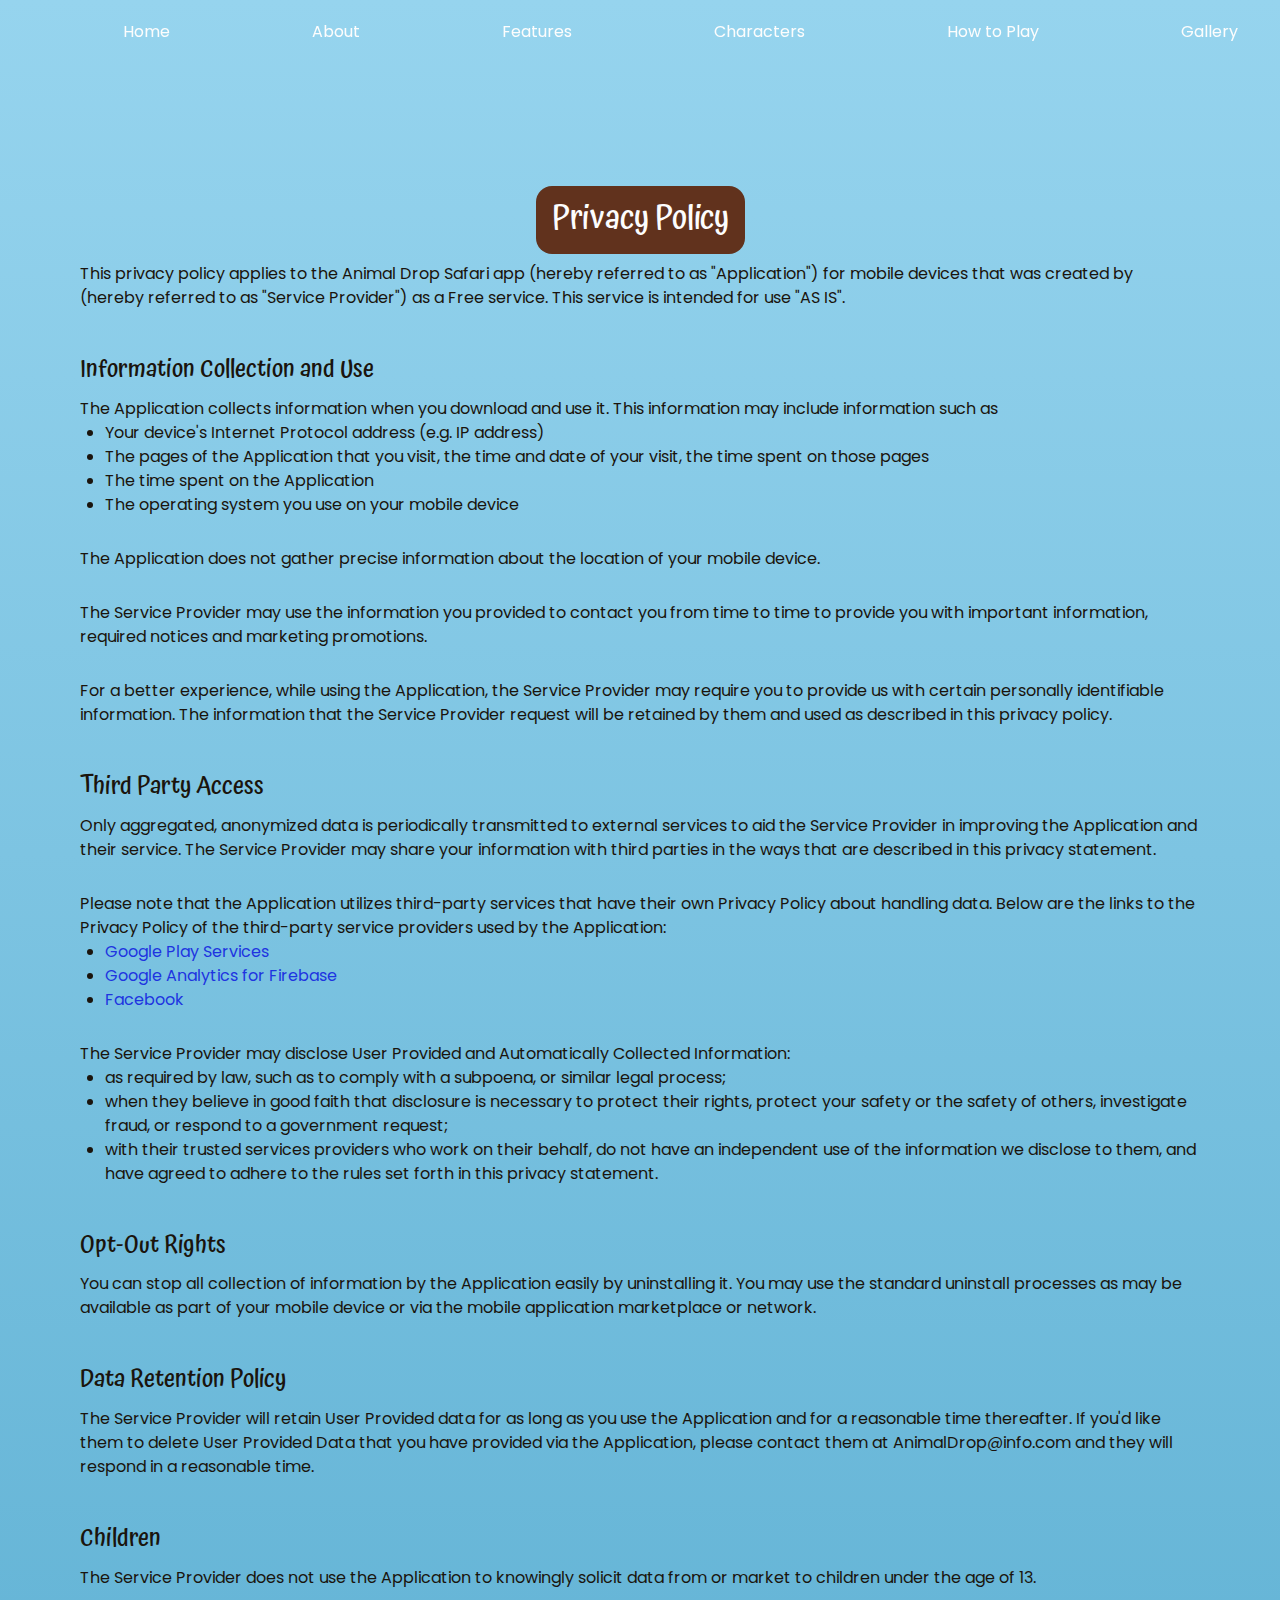
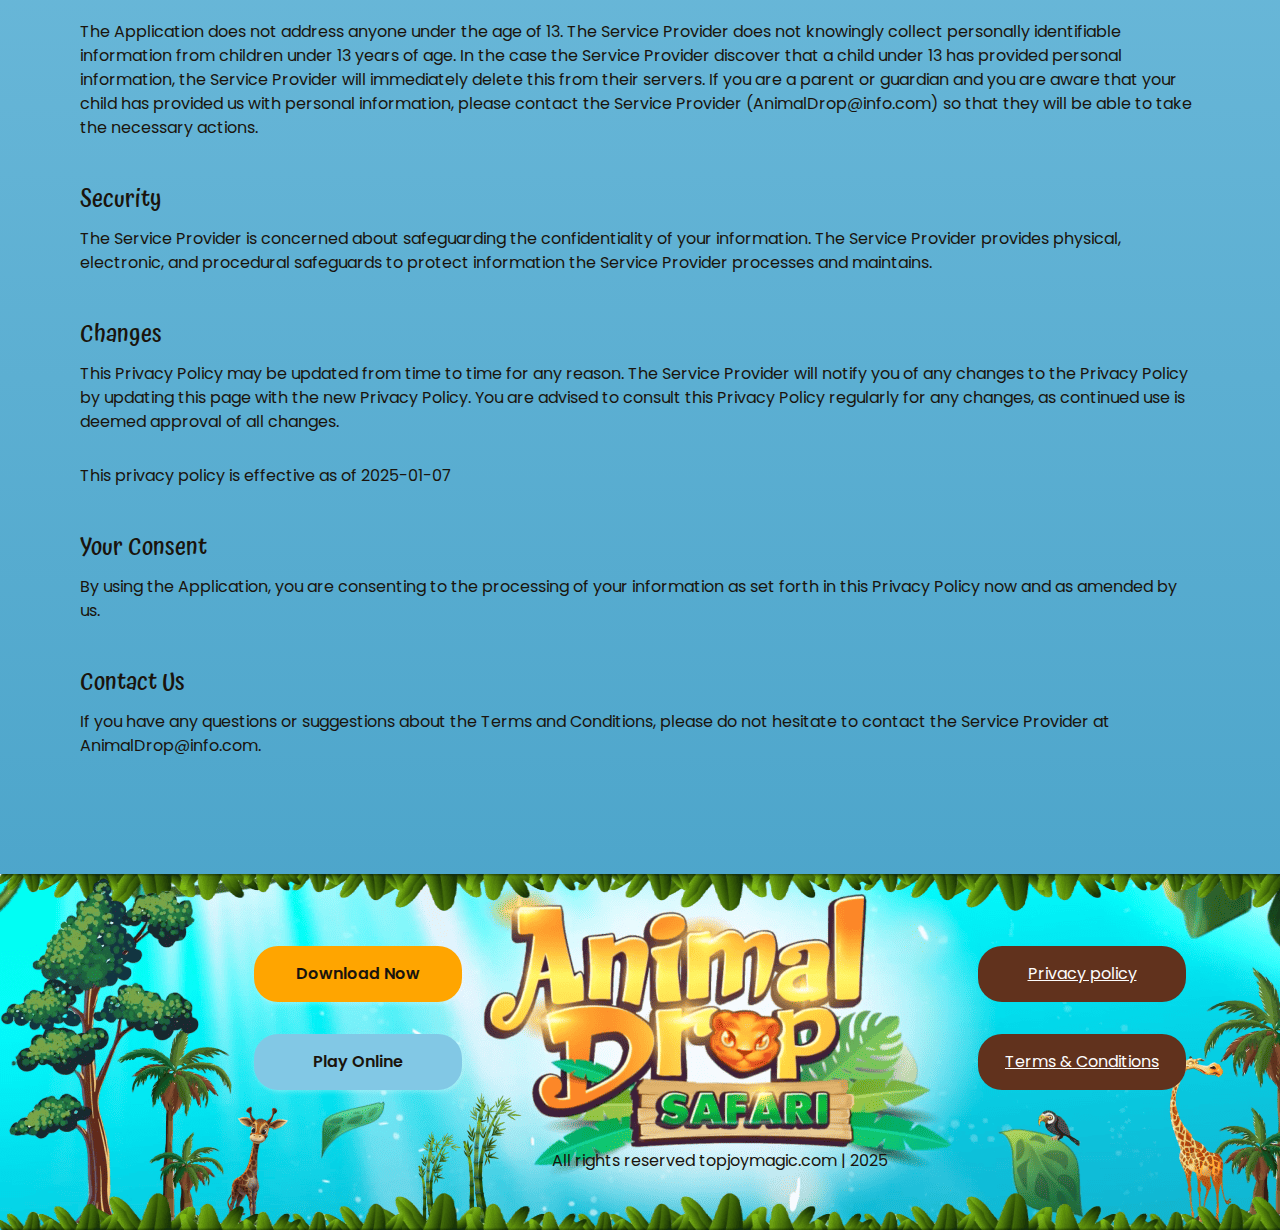
<file: policy.html>
<!DOCTYPE html>
<html lang="en">
  <head>
    <meta charset="UTF-8" />
    <meta name="viewport" content="width=device-width, initial-scale=1.0" />
    <title>Animal Drop Safari - Match 3</title>
    <link rel="icon" href="img/fav_500.png" />
    <link rel="stylesheet" type="text/css" href="slick/slick.css" />
    <link rel="stylesheet" href="css/main.css" />
    <link href="https://unpkg.com/aos@2.3.1/dist/aos.css" rel="stylesheet" />
  </head>

  <body class="back">
    <header class="header">
      <div class="header__background"></div>
      <nav class="navigation">
        <ul class="navigation__list">
          <li class="navigation__item">
            <a href="/" class=""
              ><img href="/" class="header-title navigation-img" alt=""
            /></a>
          </li>
          <li class="navigation__item">
            <a href="/" class="navigation__link">Home</a>
          </li>
          <li class="navigation__item">
            <a href="/#about" class="navigation__link">About</a>
          </li>
          <li class="navigation__item">
            <a href="/#features" class="navigation__link">Features</a>
          </li>
          <li class="navigation__item">
            <a href="/#reviews" class="navigation__link">Characters</a>
          </li>
          <li class="navigation__item">
            <a href="/#why" class="navigation__link">How to Play</a>
          </li>
          <li class="navigation__item">
            <a href="/#gallery" class="navigation__link">Gallery</a>
          </li>
          <li class="navigation__item policy-terms-header">
            <a href="policy.html" class="navigation__link">Privacy Policy</a>
          </li>
          <li class="navigation__item policy-terms-header">
            <a href="terms.html" class="navigation__link">Terms & Conditions</a>
          </li>
        </ul>

        <div class="header__button-wrapper policy-terms-header__button-wrapper">
          <a href="/" class="policy-terms-header__icon--menu"
            ><img href="/" class="header-title" alt=""
          /></a>

          <button type="button" class="header__icon-button" data-menu-button>
            <img
              class="header__icon header__icon--menu"
              src="img/header/burger.png"
              alt=""
            />

            <img
              class="header__icon header__icon--close close"
              src="img/header/close.png"
              alt=""
            />
          </button>
        </div>
      </nav>
    </header>

    <main class="policy">
      <section>
        <div class="policy-terms-container">
          <p class="policy-terms-title">Privacy Policy</p>

          <p class="policy-terms-texts">
            This privacy policy applies to the Animal Drop Safari app (hereby
            referred to as "Application") for mobile devices that was created by
            (hereby referred to as "Service Provider") as a Free service. This
            service is intended for use "AS IS".
          </p>
          <p class="policy-terms-text">Information Collection and Use</p>
          <p class="policy-terms-texts">
            The Application collects information when you download and use it.
            This information may include information such as
          </p>

          <ul class="terms-lists">
            <li>Your device's Internet Protocol address (e.g. IP address)</li>
            <li>
              The pages of the Application that you visit, the time and date of
              your visit, the time spent on those pages
            </li>
            <li>The time spent on the Application</li>
            <li>The operating system you use on your mobile device</li>
          </ul>
          <p class="policy-terms-text-one">
            The Application does not gather precise information about the
            location of your mobile device.
          </p>

          <p class="policy-terms-text-one">
            The Service Provider may use the information you provided to contact
            you from time to time to provide you with important information,
            required notices and marketing promotions.
          </p>
          <p class="policy-terms-text-one">
            For a better experience, while using the Application, the Service
            Provider may require you to provide us with certain personally
            identifiable information. The information that the Service Provider
            request will be retained by them and used as described in this
            privacy policy.
          </p>

          <p class="policy-terms-text">Third Party Access</p>

          <p class="policy-terms-texts">
            Only aggregated, anonymized data is periodically transmitted to
            external services to aid the Service Provider in improving the
            Application and their service. The Service Provider may share your
            information with third parties in the ways that are described in
            this privacy statement.
          </p>

          <p class="policy-terms-text-one">
            Please note that the Application utilizes third-party services that
            have their own Privacy Policy about handling data. Below are the
            links to the Privacy Policy of the third-party service providers
            used by the Application:
          </p>
          <ul class="terms-lists">
            <li>
              <a
                class="email-link-color"
                href="https://policies.google.com/privacy"
                target="_blank"
                rel=""
                >Google Play Services
              </a>
            </li>
            <li>
              <a
                class="email-link-color"
                href="https://firebase.google.com/support/privacy"
                target="_blank"
                rel=""
                >Google Analytics for Firebase
              </a>
            </li>
            <li>
              <a
                class="email-link-color"
                href="https://www.facebook.com/about/privacy/update/printable"
                target="_blank"
                rel=""
                >Facebook
              </a>
            </li>
          </ul>

          <p class="policy-terms-text-one">
            The Service Provider may disclose User Provided and Automatically
            Collected Information:
          </p>
          <ul class="terms-lists">
            <li>
              as required by law, such as to comply with a subpoena, or similar
              legal process;
            </li>
            <li>
              when they believe in good faith that disclosure is necessary to
              protect their rights, protect your safety or the safety of others,
              investigate fraud, or respond to a government request;
            </li>
            <li>
              with their trusted services providers who work on their behalf, do
              not have an independent use of the information we disclose to
              them, and have agreed to adhere to the rules set forth in this
              privacy statement.
            </li>
          </ul>

          <h2 class="policy-terms-text">Opt-Out Rights</h2>
          <p class="policy-terms-texts">
            You can stop all collection of information by the Application easily
            by uninstalling it. You may use the standard uninstall processes as
            may be available as part of your mobile device or via the mobile
            application marketplace or network.
          </p>

          <h2 class="policy-terms-text">Data Retention Policy</h2>
          <p class="policy-terms-texts">
            The Service Provider will retain User Provided data for as long as
            you use the Application and for a reasonable time thereafter. If
            you'd like them to delete User Provided Data that you have provided
            via the Application, please contact them at AnimalDrop@info.com and
            they will respond in a reasonable time.
          </p>
          <h2 class="policy-terms-text">Children</h2>
          <p class="policy-terms-texts">
            The Service Provider does not use the Application to knowingly
            solicit data from or market to children under the age of 13.
          </p>

          <p class="policy-terms-text-one">
            The Application does not address anyone under the age of 13. The
            Service Provider does not knowingly collect personally identifiable
            information from children under 13 years of age. In the case the
            Service Provider discover that a child under 13 has provided
            personal information, the Service Provider will immediately delete
            this from their servers. If you are a parent or guardian and you are
            aware that your child has provided us with personal information,
            please contact the Service Provider (AnimalDrop@info.com) so that
            they will be able to take the necessary actions.
          </p>
          <h2 class="policy-terms-text">Security</h2>
          <p class="policy-terms-texts">
            The Service Provider is concerned about safeguarding the
            confidentiality of your information. The Service Provider provides
            physical, electronic, and procedural safeguards to protect
            information the Service Provider processes and maintains.
          </p>
          <h2 class="policy-terms-text">Changes</h2>
          <p class="policy-terms-texts">
            This Privacy Policy may be updated from time to time for any reason.
            The Service Provider will notify you of any changes to the Privacy
            Policy by updating this page with the new Privacy Policy. You are
            advised to consult this Privacy Policy regularly for any changes, as
            continued use is deemed approval of all changes.
          </p>

          <p class="policy-terms-text-one">
            This privacy policy is effective as of 2025-01-07 
          </p>
          <h2 class="policy-terms-text">Your Consent</h2>
          <p class="policy-terms-texts">
            By using the Application, you are consenting to the processing of
            your information as set forth in this Privacy Policy now and as
            amended by us.
          </p>
          <h2 class="policy-terms-text">Contact Us</h2>
          <p class="policy-terms-texts">
            If you have any questions or suggestions about the Terms and
            Conditions, please do not hesitate to contact the Service Provider
            at
            <a class="email-link" href="mailto:AnimalDrop@info.com"
              >AnimalDrop@info.com</a
            >.
          </p>
        </div>
      </section>
    </main>

    <footer class="footer">
      <div class="footer-container">
        <div class="footer-container-two">
          <div class="footer-wrapper footer-wrapper-two">
            <a
              target="_blank"
              class="footer-text-two"
              href="https://play.google.com/store/apps/details?id=com.anawiki.animaldrop"
              >Download Now</a
            >
            <a
              target="_blank"
              class="footer-text-two footer-text-three"
              href="https://play.google.com/store/apps/details?id=com.anawiki.animaldrop"
              >Play Online</a
            >
          </div>

          <div class="footer-wrapper">
            <a class="footer-text" href="policy.html">Privacy policy</a>
            <a class="footer-text" href="terms.html">Terms & Conditions</a>
          </div>
        </div>
        <p class="footer-copyright">
          All rights reserved topjoymagic.com | 2025
        </p>
      </div>
    </footer>
    <script src="js/mobile-menu.js"></script>
  </body>
</html>
</file>
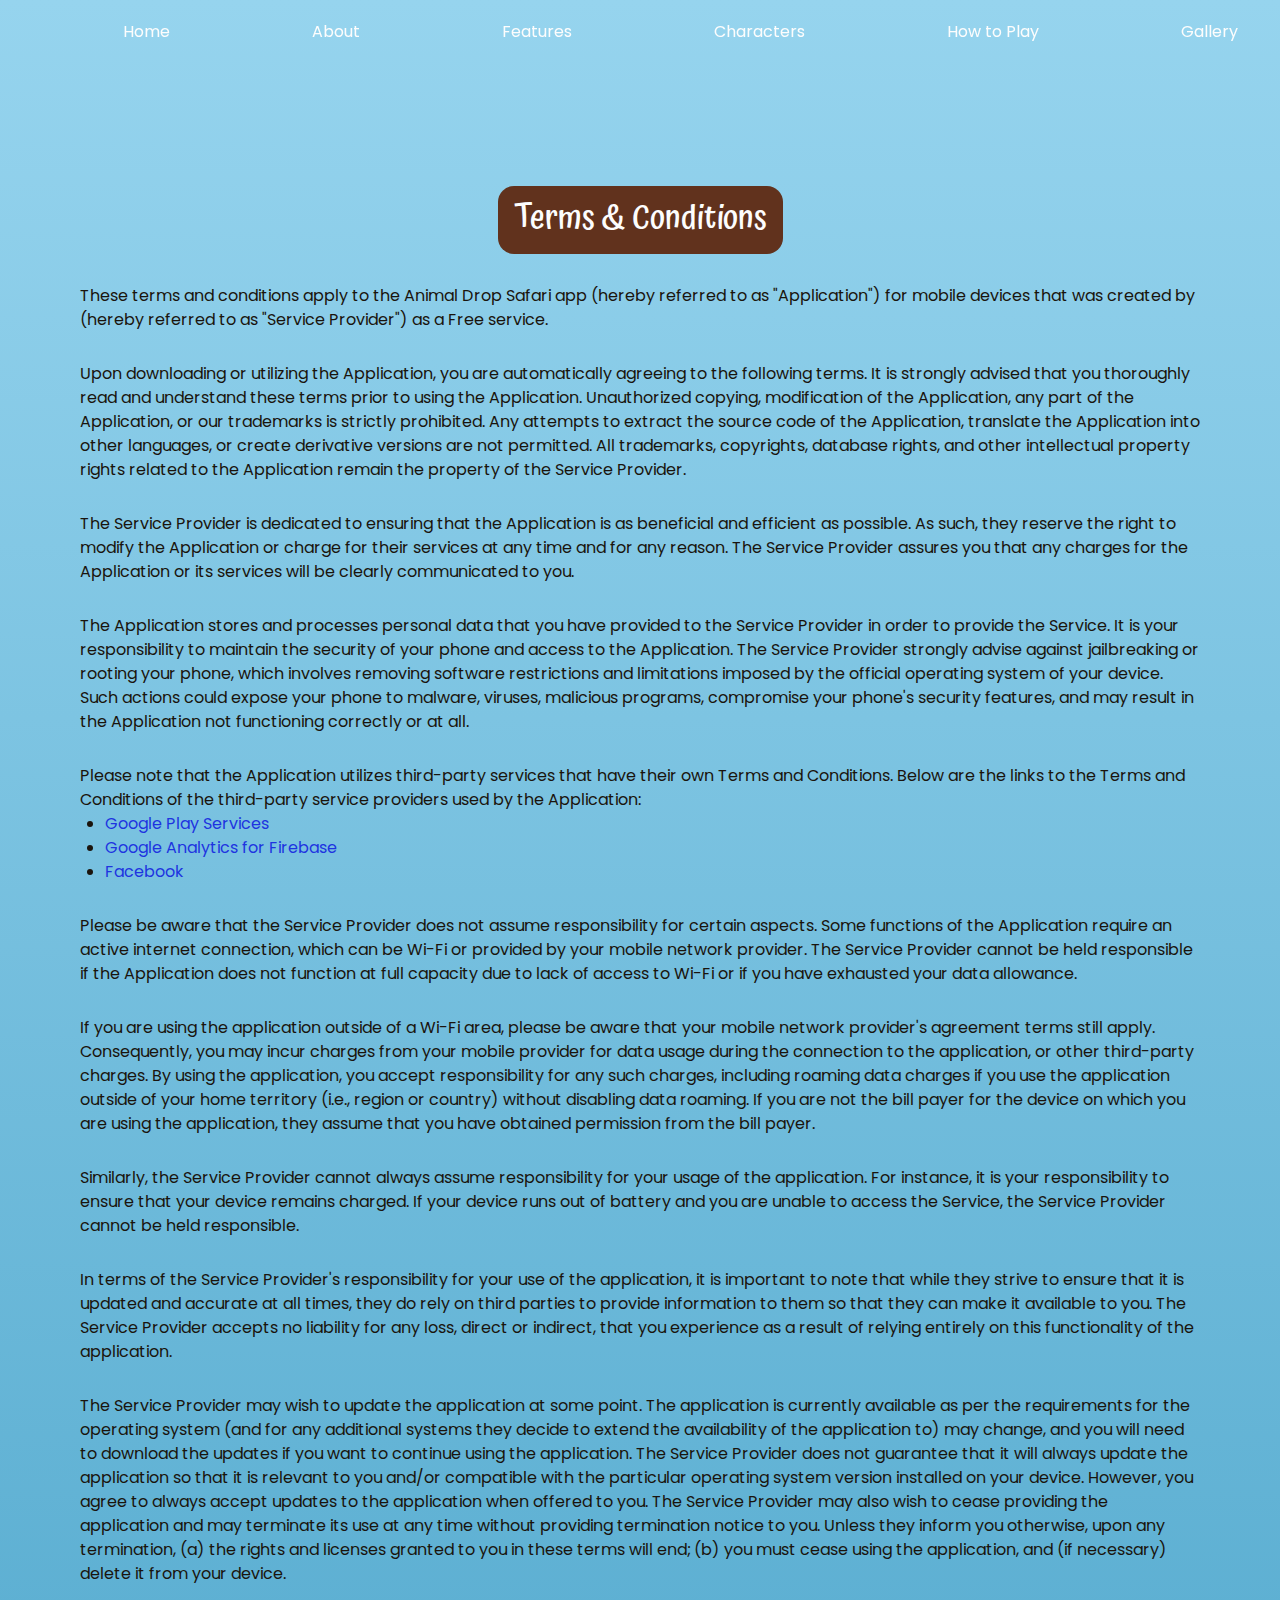
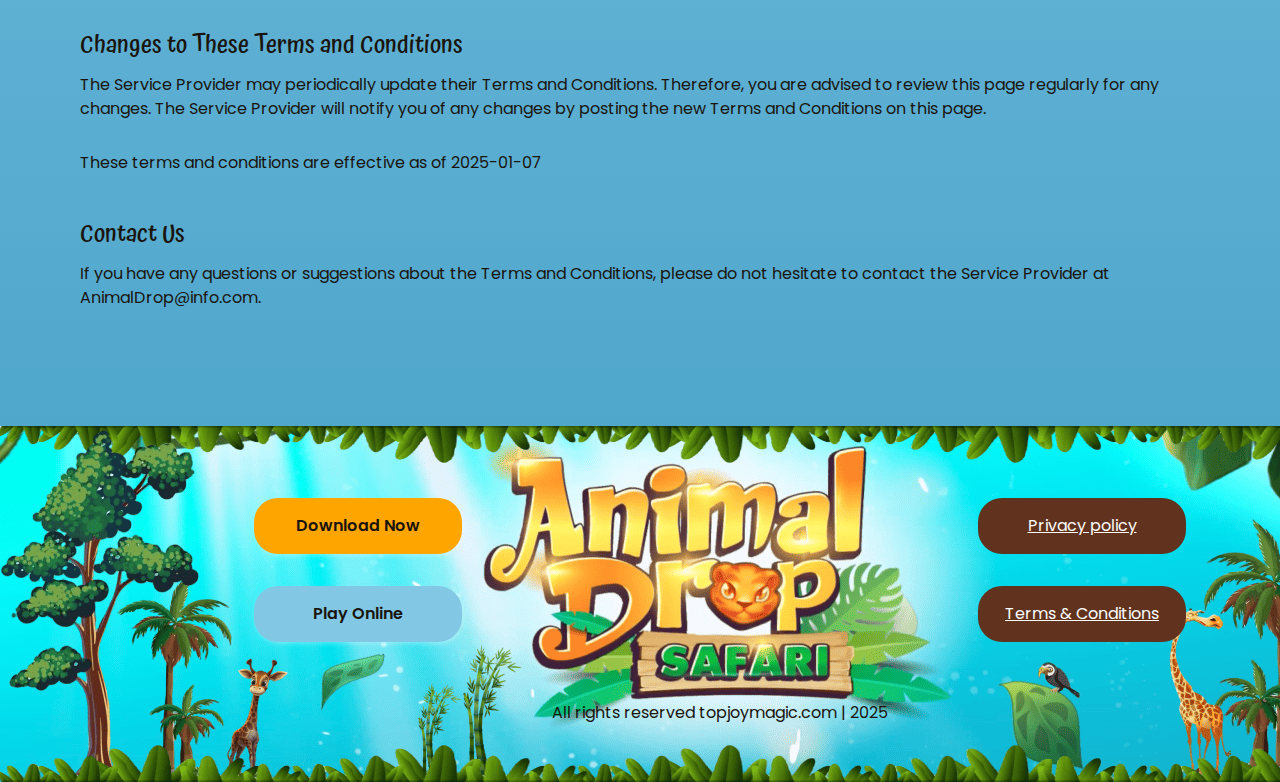
<file: terms.html>
<!DOCTYPE html>
<html lang="en">
  <head>
    <meta charset="UTF-8" />
    <meta name="viewport" content="width=device-width, initial-scale=1.0" />
    <title>Animal Drop Safari - Match 3</title>
    <link rel="icon" href="img/fav_500.png" />
    <link rel="stylesheet" type="text/css" href="slick/slick.css" />
    <link rel="stylesheet" href="css/main.css" />
    <link href="https://unpkg.com/aos@2.3.1/dist/aos.css" rel="stylesheet" />
  </head>

  <body class="back">
    <header class="header">
      <div class="header__background"></div>
      <nav class="navigation">
        <ul class="navigation__list">
          <li class="navigation__item">
            <a href="/" class=""
              ><img href="/" class="header-title navigation-img" alt=""
            /></a>
          </li>
          <li class="navigation__item">
            <a href="/" class="navigation__link">Home</a>
          </li>
          <li class="navigation__item">
            <a href="/#about" class="navigation__link">About</a>
          </li>
          <li class="navigation__item">
            <a href="/#features" class="navigation__link">Features</a>
          </li>
          <li class="navigation__item">
            <a href="/#reviews" class="navigation__link">Characters</a>
          </li>
          <li class="navigation__item">
            <a href="/#why" class="navigation__link">How to Play</a>
          </li>
          <li class="navigation__item">
            <a href="/#gallery" class="navigation__link">Gallery</a>
          </li>
          <li class="navigation__item policy-terms-header">
            <a href="policy.html" class="navigation__link">Privacy Policy</a>
          </li>
          <li class="navigation__item policy-terms-header">
            <a href="terms.html" class="navigation__link">Terms & Conditions</a>
          </li>
        </ul>

        <div class="header__button-wrapper policy-terms-header__button-wrapper">
          <a href="/" class="policy-terms-header__icon--menu"
            ><img href="/" class="header-title" alt=""
          /></a>

          <button type="button" class="header__icon-button" data-menu-button>
            <img
              class="header__icon header__icon--menu"
              src="img/header/burger.png"
              alt=""
            />

            <img
              class="header__icon header__icon--close close"
              src="img/header/close.png"
              alt=""
            />
          </button>
        </div>
      </nav>
    </header>

    <main class="policy">
      <section>
        <div class="policy-terms-container">
          <h2 class="policy-terms-title">Terms & Conditions</h2>

          <p class="policy-terms-text-one">
            These terms and conditions apply to the Animal Drop Safari app
            (hereby referred to as "Application") for mobile devices that was
            created by (hereby referred to as "Service Provider") as a Free
            service.
          </p>

          <p class="policy-terms-text-one">
            Upon downloading or utilizing the Application, you are automatically
            agreeing to the following terms. It is strongly advised that you
            thoroughly read and understand these terms prior to using the
            Application. Unauthorized copying, modification of the Application,
            any part of the Application, or our trademarks is strictly
            prohibited. Any attempts to extract the source code of the
            Application, translate the Application into other languages, or
            create derivative versions are not permitted. All trademarks,
            copyrights, database rights, and other intellectual property rights
            related to the Application remain the property of the Service
            Provider.
          </p>

          <p class="policy-terms-text-one">
            The Service Provider is dedicated to ensuring that the Application
            is as beneficial and efficient as possible. As such, they reserve
            the right to modify the Application or charge for their services at
            any time and for any reason. The Service Provider assures you that
            any charges for the Application or its services will be clearly
            communicated to you.
          </p>
          <p class="policy-terms-text-one">
            The Application stores and processes personal data that you have
            provided to the Service Provider in order to provide the Service. It
            is your responsibility to maintain the security of your phone and
            access to the Application. The Service Provider strongly advise
            against jailbreaking or rooting your phone, which involves removing
            software restrictions and limitations imposed by the official
            operating system of your device. Such actions could expose your
            phone to malware, viruses, malicious programs, compromise your
            phone's security features, and may result in the Application not
            functioning correctly or at all.
          </p>
          <p class="policy-terms-text-one">
            Please note that the Application utilizes third-party services that
            have their own Terms and Conditions. Below are the links to the
            Terms and Conditions of the third-party service providers used by
            the Application:
          </p>
          <ul class="terms-lists">
            <li>
              <a
                class="email-link-color"
                href="https://policies.google.com/privacy"
                target="_blank"
                rel=""
                >Google Play Services
              </a>
            </li>
            <li>
              <a
                class="email-link-color"
                href="https://firebase.google.com/support/privacy"
                target="_blank"
                rel=""
                >Google Analytics for Firebase
              </a>
            </li>
            <li>
              <a
                class="email-link-color"
                href="https://www.facebook.com/about/privacy/update/printable"
                target="_blank"
                rel=""
                >Facebook
              </a>
            </li>
          </ul>

          <p class="policy-terms-text-one">
            Please be aware that the Service Provider does not assume
            responsibility for certain aspects. Some functions of the
            Application require an active internet connection, which can be
            Wi-Fi or provided by your mobile network provider. The Service
            Provider cannot be held responsible if the Application does not
            function at full capacity due to lack of access to Wi-Fi or if you
            have exhausted your data allowance.
          </p>

          <p class="policy-terms-text-one">
            If you are using the application outside of a Wi-Fi area, please be
            aware that your mobile network provider's agreement terms still
            apply. Consequently, you may incur charges from your mobile provider
            for data usage during the connection to the application, or other
            third-party charges. By using the application, you accept
            responsibility for any such charges, including roaming data charges
            if you use the application outside of your home territory (i.e.,
            region or country) without disabling data roaming. If you are not
            the bill payer for the device on which you are using the
            application, they assume that you have obtained permission from the
            bill payer.
          </p>

          <p class="policy-terms-text-one">
            Similarly, the Service Provider cannot always assume responsibility
            for your usage of the application. For instance, it is your
            responsibility to ensure that your device remains charged. If your
            device runs out of battery and you are unable to access the Service,
            the Service Provider cannot be held responsible.
          </p>

          <p class="policy-terms-text-one">
            In terms of the Service Provider's responsibility for your use of
            the application, it is important to note that while they strive to
            ensure that it is updated and accurate at all times, they do rely on
            third parties to provide information to them so that they can make
            it available to you. The Service Provider accepts no liability for
            any loss, direct or indirect, that you experience as a result of
            relying entirely on this functionality of the application.
          </p>

          <p class="policy-terms-text-one">
            The Service Provider may wish to update the application at some
            point. The application is currently available as per the
            requirements for the operating system (and for any additional
            systems they decide to extend the availability of the application
            to) may change, and you will need to download the updates if you
            want to continue using the application. The Service Provider does
            not guarantee that it will always update the application so that it
            is relevant to you and/or compatible with the particular operating
            system version installed on your device. However, you agree to
            always accept updates to the application when offered to you. The
            Service Provider may also wish to cease providing the application
            and may terminate its use at any time without providing termination
            notice to you. Unless they inform you otherwise, upon any
            termination, (a) the rights and licenses granted to you in these
            terms will end; (b) you must cease using the application, and (if
            necessary) delete it from your device.
          </p>
          <h2 class="policy-terms-text">
            Changes to These Terms and Conditions
          </h2>
          <p class="policy-terms-texts">
            The Service Provider may periodically update their Terms and
            Conditions. Therefore, you are advised to review this page regularly
            for any changes. The Service Provider will notify you of any changes
            by posting the new Terms and Conditions on this page.
          </p>

          <p class="policy-terms-text-one">
            These terms and conditions are effective as of 2025-01-07
          </p>
          <h2 class="policy-terms-text">Contact Us</h2>
          <p class="policy-terms-texts">
            If you have any questions or suggestions about the Terms and
            Conditions, please do not hesitate to contact the Service Provider
            at
            <a class="email-link" href="mailto:AnimalDrop@info.com"
              >AnimalDrop@info.com</a
            >.
          </p>
        </div>
      </section>
    </main>

    <footer class="footer">
      <div class="footer-container">
        <div class="footer-container-two">
          <div class="footer-wrapper footer-wrapper-two">
            <a
              target="_blank"
              class="footer-text-two"
              href="https://play.google.com/store/apps/details?id=com.anawiki.animaldrop"
              >Download Now</a
            >
            <a
              target="_blank"
              class="footer-text-two footer-text-three"
              href="https://play.google.com/store/apps/details?id=com.anawiki.animaldrop"
              >Play Online</a
            >
          </div>

          <div class="footer-wrapper">
            <a class="footer-text" href="policy.html">Privacy policy</a>
            <a class="footer-text" href="terms.html">Terms & Conditions</a>
          </div>
        </div>
        <p class="footer-copyright">
          All rights reserved topjoymagic.com | 2025
        </p>
      </div>
    </footer>
    <script src="js/mobile-menu.js"></script>
  </body>
</html>
</file>
<file: css/main.css>
@import url("https://fonts.googleapis.com/css2?family=Atma:wght@300;400;500;600;700&family=Poppins:ital,wght@0,100;0,200;0,300;0,400;0,500;0,600;0,700;0,800;0,900;1,100;1,200;1,300;1,400;1,500;1,600;1,700;1,800;1,900&display=swap");

:root {
}

* {
  -webkit-box-sizing: border-box;
  box-sizing: border-box;
}

html {
  scroll-behavior: smooth;
  background: linear-gradient(180deg, #96d4ee 0%, #439fc6 100%);

  color: #1a140d;
}

body {
  margin: 0;
}

h1,
h2,
h3,
h4,
h5,
h6,
p {
  margin: 0;
}

ul,
ol {
  margin: 0;
  padding: 0;
  list-style: none;
}

img {
  display: block;
  height: auto;
}

.list {
  list-style: none;
}

button,
a {
  cursor: pointer;
}

.visually-hidden {
  position: absolute;
  width: 1px;
  height: 1px;
  margin: -1px;
  border: 0;
  padding: 0;

  white-space: nowrap;
  clip-path: inset(100%);
  clip: rect(0 0 0 0);
  overflow: hidden;
}

.button:hover {
  scale: 120%;
}

.header {
  position: fixed;
  width: 100%;
  z-index: 5;
  -webkit-transition: background-color 0.3s ease;
  transition: background-color 0.3s ease;
}

.header.is-open .header__background {
  left: 0;
}
.header__button-wrapper {
  margin-left: auto;
}
.header__icon {
  display: none;
}

.header__icon-button {
  display: -webkit-box;
  display: -ms-flexbox;
  display: flex;
  background-color: transparent;
  border: none;
  border-radius: 50%;
}

.header__icon--menu {
  display: block;
}

.header__icon-button.is-open .header__icon--menu {
  display: none;
}

.header__icon-button.is-open .header__icon--close {
  display: block;
}

.header {
  position: fixed;
  width: 100%;
  z-index: 5;
  background: transparent;
  display: flex;
  height: 56px;
}
.header__background {
  position: absolute;
  top: 0;
  right: 0;
  bottom: 0;
  left: 100%;

  z-index: -1;
  -webkit-transition: left 0.3s ease;
  transition: left 0.3s ease;
  background: #1e392e;
}
.header.is-open .header__background {
  left: 0;
}
.header__button-wrapper {
  margin-right: auto;
  display: flex;
  align-items: center;
  justify-content: end;
}
.policy-terms-header__button-wrapper {
  margin-right: auto;
  display: flex;
  align-items: center;
  justify-content: space-between;
}
.header__icon {
  display: none;
}
.header__icon-button {
  display: flex;
  background-color: transparent;
  border: none;
  border-radius: 50%;
}

.header__icon--menu {
  display: block;
}

.header__icon-button.is-open .header__icon--menu {
  display: none;
}

.header__icon-button.is-open .header__icon--close {
  display: block;
}

.navigation {
  display: -ms-flexbox;
  -webkit-box-orient: vertical;
  -webkit-box-direction: normal;
  -ms-flex-direction: column;
  flex-direction: column;
  -webkit-box-align: center;
  -ms-flex-align: center;
  align-items: center;
  -webkit-box-flex: 1;
  -ms-flex: 1;
  flex: 1;
  padding: 16px;
  position: relative;
}

.navigation__list {
  display: flex;
  flex-direction: column;

  align-items: center;

  top: 130px;
  position: absolute;
  top: 100%;
  right: -100%;
  width: 100%;
  height: 557px;
  -webkit-transition: 0.3s;
  transition: 0.3s;
  z-index: 999;

  padding: 0px 32px;

  border-radius: 0px 0px 0px 80px;
  gap: 34px;
  border-bottom: 1px solid #ffa500;
  background: #1e392e;
}
.navigation__list.is-open {
  right: 0;
}
.navigation__link {
  font-family: Poppins;
  font-size: 18px;
  font-weight: 500;
  line-height: 27px;
  text-align: left;
  text-underline-position: from-font;
  text-decoration-skip-ink: none;

  text-decoration: none;
  color: #fdfdfd;
}
.navigation__link:hover,
.navigation__link:focus {
  padding: 12px 24px 12px 24px;
  border: 2px solid #ffa500;
  border-radius: 80px;
  color: #ffa500;
}
.header.is-open {
  background-color: transparent;
}
.navigation-img {
  display: none;
}

@media screen and (min-width: 1200px) {
  .navigation-img {
    display: flex;
  }
  .policy-terms-header {
    display: none;
  }

  .header {
    width: 100%;

    height: 64px;
    padding: 10px 20px 10px 0;
    display: flex;
    align-items: center;
    justify-content: center;

    z-index: 1000;
  }
  .header__background {
  }

  .header__icon-button {
    display: none;
  }

  .navigation {
    display: flex;

    flex-direction: row;

    flex: 1;
    padding: 0;

    width: 1440px;
    margin: auto;
  }
  .navigation__list {
    background-color: transparent;
    flex-direction: row;
    display: flex;
    position: static;
    width: 1440px;
    margin: auto;

    padding-block: 0;
    flex: 1;
    gap: 100px;
    height: 0px;
    display: flex;
    justify-content: center;
    align-items: center;
    justify-content: center;
    border: none;
  }
  .navigation__link {
    font-family: Poppins;
    font-size: 16px;
    font-weight: 400;
    line-height: 24px;
    text-align: left;
    text-underline-position: from-font;
    text-decoration-skip-ink: none;

    padding: 12px 21px;
    text-decoration: none;
  }

  .header__icon-home-img {
    display: none;
  }
  .navigation__item-desk {
    display: none;
  }
}

.home {
  width: 375px;
  height: 812px;

  padding: 0px 16px 0px;
  background-repeat: no-repeat;
  background-size: cover;
  background-position: center;

  margin: auto;
  background: #1e392e url("/img/home/Frame%2029.png");
}

.home__container-top {
  display: flex;
  flex-direction: column;
  align-items: center;
}

.home-text {
  font-family: Atma;
  font-size: 20px;
  font-weight: 500;
  line-height: 32.38px;
  text-align: center;
  text-underline-position: from-font;
  text-decoration-skip-ink: none;
  color: #fdfdfd;

  padding: 551px 0 24px;
}
.home-button-container {
  display: flex;
  gap: 24px;
  flex-direction: column;
  margin: auto;
}
.home-button {
  display: flex;
  align-items: center;
  justify-content: center;
  width: 272px;
  height: 56px;
  border-radius: 24px;
  background: #ffa500;

  box-shadow: 1px 2px 4px 0px #fdfdfd4d;

  font-family: Poppins;
  font-size: 16px;
  font-weight: 600;
  line-height: 24px;
  text-align: left;
  text-underline-position: from-font;
  text-decoration-skip-ink: none;

  color: #1a140d;
  text-decoration: none;
}
.home-button-two {
  background: #82c8e5;

  backdrop-filter: blur(24px);
}
@media screen and (min-width: 1200px) {
  .home {
    width: 1440px;
    height: 900px;
    padding: 229px 0px 0 0;
    background-image: url("/img/home/1_Home.png");
  }
  .home__container-top {
    display: flex;
    flex-direction: column-reverse;
    align-items: stretch;
    justify-content: space-between;
  }

  .home-text {
    font-family: Atma;
    font-size: 32px;
    font-weight: 500;
    line-height: 51.81px;
    text-align: right;
    text-underline-position: from-font;
    text-decoration-skip-ink: none;
    color: #fdfdfd;
    padding: 24px 80px 24px;
    width: 661px;
    height: 152px;
    margin-top: 55px;
    border-radius: 0px 100px 100px 0;
    background: #1e392e;
  }
  .home-button-container {
    display: flex;
    gap: 32px;
    justify-content: end;
    align-items: end;
    flex-direction: column;
    margin: 0;
  }
  .home-button-container-two {
    width: 359px;
    height: 144px;
    padding: 44px 48px;
    border-radius: 100px 0px 0px 100px;

    background: #1e392e;
  }
  .home-button {
    display: flex;
    align-items: center;
    justify-content: center;
    width: 208px;
    height: 56px;
    border-radius: 24px;
  }
}
.why {
  width: 375px;
  height: 1270px;
  background-repeat: no-repeat;
  background-size: cover;
  background-position: center;
  background-image: url("/img/why/howToPlay_mob.png");
  margin: auto;
  padding: 40px 0px;
}

.why-list {
  padding-top: 22px;
  margin: auto;
  display: flex;
  flex-direction: column;
  gap: 20px;
}
.why-item {
  width: 312px;
  margin: auto;
  display: flex;
  flex-direction: column;
  align-items: center;
  justify-content: center;
}

.why-text-bold {
  font-family: Atma;
  font-size: 20px;
  font-weight: 500;
  line-height: 32.38px;
  text-align: center;
  text-underline-position: from-font;
  text-decoration-skip-ink: none;
  height: 48px;
  padding: 8px 12px;
  border-radius: 16px;
  background: #ffa500;
  display: inline-flex;

  margin: auto;
  margin-bottom: -16px;
  text-underline-position: from-font;
  text-decoration-skip-ink: none;
  position: relative;
  z-index: 10;
}
.why-text {
  font-family: Poppins;
  font-size: 16px;
  font-weight: 400;
  line-height: 24px;
  text-align: center;
  text-underline-position: from-font;
  text-decoration-skip-ink: none;
  color: #fdfdfd;
  background: #61321d;
  width: 220px;
  height: 104px;
  padding: 16px;
  border-radius: 24px;
  margin-bottom: -16px;
  text-underline-position: from-font;
  text-decoration-skip-ink: none;
  position: relative;
  z-index: 9;
}
.why-img {
  margin: auto;
  width: 312px;
}
@media screen and (min-width: 1200px) {
  .why {
    width: 1440px;
    height: 710px;
    background-repeat: no-repeat;
    background-size: cover;
    background-position: center;
    background-image: url("/img/why/5_HowToPlay.png");
    margin: auto;
    padding: 64px 0px 0;
  }

  .why-list {
    padding-top: 32px;
    margin: auto;
    display: flex;
    flex-direction: row;
    gap: 40px;
    justify-content: center;
  }
  .why-item {
    width: 360px;
    margin: 0;
    display: flex;
    flex-direction: column;
    align-items: center;
    justify-content: center;
  }

  .why-text-bold {
    font-family: Atma;
    font-size: 24px;
    font-weight: 500;
    line-height: 38.86px;
    text-align: left;
    text-underline-position: from-font;
    text-decoration-skip-ink: none;

    height: 59px;
    padding: 10px 16px;
    border-radius: 16px;
    background: #ffa500;
    display: inline-flex;

    margin: auto;
    margin-bottom: -16px;
    text-underline-position: from-font;
    text-decoration-skip-ink: none;
    position: relative;
    z-index: 10;
  }
  .why-text {
    font-family: Poppins;
    font-size: 16px;
    font-weight: 400;
    line-height: 24px;
    text-align: center;
    text-underline-position: from-font;
    text-decoration-skip-ink: none;

    color: #fdfdfd;
    background: #61321d;
    width: 286px;
    height: 96px;
    padding: 24px;
    border-radius: 24px;
    margin-bottom: -16px;
    text-underline-position: from-font;
    text-decoration-skip-ink: none;
    position: relative;
    z-index: 9;
  }
  .why-img {
    margin: auto;
    width: 360px;
  }
}

.about {
  padding: 40px 0 0;
  margin: auto;
  width: 375px;
  height: 1075px;
  background-image: url("/img/about/Frame\ 30\ \(1\).png");
  background-size: cover;
  background-repeat: no-repeat;
  background-position: center;
}
.about-container {
}
.about-title {
  font-family: Atma;
  font-size: 24px;
  font-weight: 500;
  line-height: 38.86px;
  text-align: right;
  text-underline-position: from-font;
  text-decoration-skip-ink: none;

  color: #ffffff;
  display: inline-flex;
  padding: 21px 24px;
  background: #1e392e;
  border-radius: 0px 100px 100px 0px;
}

.about-text {
  font-family: Poppins;
  font-size: 18px;
  font-weight: 500;
  line-height: 27px;
  text-align: center;
  text-underline-position: from-font;
  text-decoration-skip-ink: none;
  width: 314px;
  margin: auto;
  padding: 24px 0px 16px;
}
.about-text-two {
  font-family: Poppins;
  font-size: 16px;
  font-weight: 400;
  line-height: 24px;
  text-align: center;
  text-underline-position: from-font;
  text-decoration-skip-ink: none;
  width: 233px;
  margin: auto;
  color: #000;
}
.about-text-three {
  color: #fdfdfd;
  font-family: Atma;
  font-size: 20px;
  font-weight: 500;
  line-height: 32.38px;
  text-align: center;
  text-underline-position: from-font;
  text-decoration-skip-ink: none;
  background: #1e392e;
  width: 193px;
  height: 48px;
  padding: 8px 32px 8px 32px;
  border-radius: 16px;
  margin: 34px auto;
}
.about-list {
  display: flex;
  align-items: center;
  justify-content: center;
  flex-direction: column;
  gap: 8px;
}
.about-item {
  width: 270px;
  height: 200px;
  padding: 44.5px 34.5px 44.5px 42.5px;

  background-repeat: no-repeat;
  background-size: cover;
  background-position: center;
  background-image: url("/img/about/highl_1\ \(1\).png");
}
.about-item-text-bold {
  font-family: Poppins;
  font-size: 18px;
  font-weight: 500;
  line-height: 27px;
  text-align: center;
  text-underline-position: from-font;
  text-decoration-skip-ink: none;
  color: #fdfdfd;
  border-bottom: 1px solid #ffa500;
}
.about-item-text {
  padding-top: 12px;
  color: #fdfdfd;
  font-family: Poppins;
  font-size: 16px;
  font-weight: 400;
  line-height: 24px;
  text-align: center;
  text-underline-position: from-font;
  text-decoration-skip-ink: none;
}
@media screen and (min-width: 1200px) {
  .about {
    padding: 64px 0 0;
    margin: auto;
    width: 1440px;
    height: 899px;
    background-image: url("/img/about/Frame\ 30\ \(2\).png");
    background-size: cover;
    background-repeat: no-repeat;
    background-position: center;
  }
  .about-container {
    display: flex;
    gap: 175px;
  }
  .about-title {
    font-family: Atma;
    font-size: 32px;
    font-weight: 500;
    line-height: 51.81px;
    text-align: left;
    text-underline-position: from-font;
    text-decoration-skip-ink: none;

    height: 144px;

    color: #ffffff;
    display: inline-flex;
    padding: 46px 80px;
    background: #1e392e;
    border-radius: 0px 100px 100px 0px;
  }

  .about-text {
    font-family: Poppins;
    font-size: 20px;
    font-weight: 500;
    line-height: 30px;
    text-align: center;
    text-underline-position: from-font;
    text-decoration-skip-ink: none;

    width: 358px;
    margin: auto;
    padding: 36px 0px 24px;
  }
  .about-text-two {
    font-family: Poppins;
    font-size: 16px;
    font-weight: 400;
    line-height: 24px;
    text-align: center;
    text-underline-position: from-font;
    text-decoration-skip-ink: none;

    width: 233px;
    margin: auto;
    color: #000;
  }
  .about-text-three {
    color: #fdfdfd;

    font-family: Atma;
    font-size: 24px;
    font-weight: 500;
    line-height: 38.86px;
    text-align: left;
    text-underline-position: from-font;
    text-decoration-skip-ink: none;

    background: #1e392e;
    width: 219px;
    height: 55px;
    padding: 8px 32px 8px 32px;
    border-radius: 16px;
    margin: 31px auto;
  }
  .about-list {
    display: flex;
    align-items: center;
    justify-content: center;
    flex-direction: row;
    flex-wrap: wrap;
    gap: 16px;
    width: 594px;
    margin: auto;
  }
  .about-item {
    width: 289px;
    height: 216px;

    padding: 51.5px 50.5px 50.5px 45.5px;

    background-repeat: no-repeat;
    background-size: cover;
    background-position: center;
    background-image: url("/img/about/highl_1\ \(1\).png");
  }
  .about-item-text-bold {
    font-family: Poppins;
    font-size: 20px;
    font-weight: 500;
    line-height: 30px;
    text-align: center;
    text-underline-position: from-font;
    text-decoration-skip-ink: none;

    color: #fdfdfd;
    border-bottom: 1px solid #ffa500;
  }
  .about-item-text {
    padding-top: 12px;
    color: #fdfdfd;

    font-family: Poppins;
    font-size: 16px;
    font-weight: 400;
    line-height: 24px;
    text-align: center;
    text-underline-position: from-font;
    text-decoration-skip-ink: none;
  }
}
.features {
  padding: 40px 0px 0;
  margin: auto;
  width: 375px;
  height: 885px;
  background-repeat: no-repeat;
  background-size: cover;
  background-position: center;
  background-image: url("/img/features/gameFeatures_mob.png");
}
.features-container {
  display: flex;
  flex-direction: column;
  gap: 24px;
  padding-top: 38px;
}
.features-item {
  margin: auto;
  display: flex;
  flex-direction: column;
}

.features-text-bold {
  font-family: Atma;
  font-size: 20px;
  font-weight: 500;
  line-height: 32.38px;
  text-align: center;
  text-underline-position: from-font;
  text-decoration-skip-ink: none;
  height: 52px;
  padding: 10px 16px 10px 16px;
  border-radius: 16px;
  background: #ffa500;
  display: inline-flex;

  margin: auto;
  margin-bottom: -26px;
  text-underline-position: from-font;
  text-decoration-skip-ink: none;
  position: relative;
  z-index: 10;
}
.features-text {
  font-family: Poppins;
  font-size: 16px;
  font-weight: 400;
  line-height: 24px;
  text-align: center;
  text-underline-position: from-font;
  text-decoration-skip-ink: none;
  color: #fdfdfd;
  background: #61321d;
  width: 343px;
  height: 112px;
  padding: 38px 24px 30px 24px;
  border-radius: 24px;
}

@media screen and (min-width: 1200px) {
  .features {
    padding: 64px 0px 0;
    margin: auto;
    width: 1440px;
    height: 900px;
    background-repeat: no-repeat;
    background-size: cover;
    background-position: center;
    background: url("/img/features/Frame%2031.png"),
      linear-gradient(
        180deg,
        #47a2c7 0%,
        #649ba6 12.5%,
        #729896 18.75%,
        #819485 25%,
        #9d8d64 37.5%,
        #ba8643 50%,
        #c27034 75%,
        #c95a24 100%
      );
  }
  .features-container {
    display: flex;
    flex-direction: column;
    gap: 40px;
    padding-top: 0px;
    justify-content: end;
    align-items: end;
    margin-top: -30px;
  }
  .features-item {
    margin: 0;
    display: flex;
    flex-direction: row;
    justify-content: end;
    align-items: end;
  }
  .features-item-two {
    margin-right: 175px;
  }
  .features-item-three {
    margin-right: 284px;
  }
  .features-item-four {
    margin-right: 278px;
  }

  .features-text-bold {
    font-family: Atma;
    font-size: 24px;
    font-weight: 500;
    line-height: 38.86px;
    text-align: left;
    text-underline-position: from-font;
    text-decoration-skip-ink: none;

    height: 52px;
    padding: 10px 16px 10px 16px;
    border-radius: 16px;
    background: #ffa500;
    display: inline-flex;

    margin: auto;
    margin-right: -50px;

    text-underline-position: from-font;
    text-decoration-skip-ink: none;
    position: relative;
    z-index: 10;
  }
  .features-text {
    font-family: Poppins;
    font-size: 16px;
    font-weight: 400;
    line-height: 24px;
    text-align: left;
    text-underline-position: from-font;
    text-decoration-skip-ink: none;

    color: #fdfdfd;
    background: #61321d;
    width: auto;
    height: 120px;
    padding: 48px 48px 48px 96px;
    border-radius: 24px;
  }
}

.reviews {
  width: 375px;
  height: 1436px;
  margin: auto;
  padding: 40px 0px 0px;
  background-repeat: no-repeat;
  background-size: cover;
  background-position: center;
  background-image: url("/img/reviews/mainCharacters_mob.png");
}

.reviews-list {
  padding-top: 16px;
  display: flex;
  flex-direction: column;
  gap: 8px;
  margin: auto;
}
.reviews-item {
  margin: auto;
  width: 320px;
  height: 420px;
  background-repeat: no-repeat;
  background-size: cover;
  background-position: center;
  background-image: url("/img/reviews/elephant.png");
  padding: 40px 44px 0 43px;
}

.reviews-text-bold {
  font-family: Atma;
  font-size: 20px;
  font-weight: 500;
  line-height: 32.38px;
  text-align: center;
  text-underline-position: from-font;
  text-decoration-skip-ink: none;
  color: #1a140d;
  padding: 8px 24px 8px 24px;
  border-radius: 12px;
  background: #ffa500;
}
.reviews-text {
  font-family: Poppins;
  font-size: 16px;
  font-weight: 400;
  line-height: 24px;
  text-align: center;
  text-underline-position: from-font;
  text-decoration-skip-ink: none;
  color: #fdfdfd;
  padding: 12px 0 10px;
}
.reviews-img {
  margin: auto;
}
@media screen and (min-width: 1200px) {
  .reviews {
    width: 1440px;
    height: 794px;
    margin: auto;
    padding: 64px 0px 0px;
    background-repeat: no-repeat;
    background-size: cover;
    background-position: center;
    background-image: url("/img/reviews/4_MainCharacters.png");
  }

  .reviews-list {
    padding-top: 16px;
    display: flex;
    flex-direction: row;
    justify-content: center;
    gap: 16px;
    margin: auto;
  }
  .reviews-item {
    margin: 0;
    width: 400px;
    height: 530px;

    background-repeat: no-repeat;
    background-size: cover;
    background-position: center;
    background-image: url("/img/reviews/elephant.png");
    padding: 46px 57px 0;
  }

  .reviews-text-bold {
    font-family: Atma;
    font-size: 24px;
    font-weight: 500;
    line-height: 38.86px;
    text-align: center;

    text-underline-position: from-font;
    text-decoration-skip-ink: none;

    color: #1a140d;
    padding: 8px 32px 8px;
    border-radius: 12px;
    background: #ffa500;
  }
  .reviews-text {
    font-family: Poppins;
    font-size: 16px;
    font-weight: 400;
    line-height: 24px;
    text-align: center;
    text-underline-position: from-font;
    text-decoration-skip-ink: none;

    color: #fdfdfd;
    padding: 16px 0 29px;
  }
  .reviews-img {
    margin: auto;

    height: 310px;
  }
}

.gallery {
  width: 375px;
  height: 682px;
  margin: auto;
  padding: 40px 0 0;
  background-repeat: no-repeat;
  background-size: cover;
  background-position: center;
  background-image: url("/img//gallery/gallery_mob.png");
}

.gallery__list {
  width: 245px;
  padding-top: 24px;
  margin: auto;
}
.gallery__item {
  width: 245px;
  height: 490px;

  overflow: hidden;
  position: relative;
  margin: 0 4px;
}

.gallery__image {
  width: 100%;
  height: 100%;
  object-fit: cover;
  object-position: center;
}
.slick-prev:before {
  content: url("/img/gallery/Vector\ \(3\).png");
  margin-left: -25px;
}
.slick-next:before {
  content: url("/img/gallery/Vector\ \(2\).png");
}
@media screen and (min-width: 1200px) {
  .slick-prev:before {
    display: flex;
    margin-left: -75px;
    content: url("/img/gallery/Vector.png");
  }
  .slick-next:before {
    display: flex;
    margin-left: -10px;
    content: url("/img/gallery/Vector\ \(1\).png");
  }
  .gallery {
    width: 1440px;
    height: 867px;
    margin: auto;
    padding: 74px 0px;
    background-repeat: no-repeat;
    background-size: cover;
    background-position: center;
    background-image: url("/img//gallery/6_Gallery.png");
  }

  .gallery__item {
    overflow: hidden;
    position: relative;
    margin: 0 10px;
    width: 300px;
    height: 600px;
  }

  .gallery__list {
    margin: auto;
    padding: 0;
    width: 970px;
    margin-top: -30px;
  }
}

.footer {
  background-repeat: no-repeat;
  background-size: cover;
  background-position: center;
  background-image: url("/img/footer/footer_mob.png");
  width: 375px;
  height: 205px;

  margin: auto;

  padding: 32px 23px 21px;
}
.footer-container {
  display: flex;
  flex-direction: column;

  gap: 94px;
}

.footer-wrapper {
  display: flex;
  flex-direction: row;
  justify-content: center;

  align-items: start;

  gap: 8px;
}
.footer-text {
  font-family: Poppins;
  font-size: 14px;
  font-weight: 400;
  line-height: 21px;
  text-align: center;
  text-decoration-line: underline;
  text-decoration-style: solid;
  text-underline-position: from-font;
  text-decoration-skip-ink: auto;

  color: #fdfdfd;
  width: 161px;
  height: 37px;

  padding: 8px 12px 8px 12px;
  background: #61321d;

  border-radius: 24px;
}

.footer-copyright {
  font-family: Poppins;
  font-size: 14px;
  font-weight: 400;
  line-height: 21px;
  text-align: center;
  text-underline-position: from-font;
  text-decoration-skip-ink: none;
  color: #1a140d;
}
.footer-wrapper-two {
  display: none;
}
@media screen and (min-width: 1200px) {
  .footer {
    padding: 72px 254px 54px;
    width: 1440px;
    height: 356px;

    background-image: url("/img/footer/Footer.png");
  }
  .footer-container {
    gap: 59px;
  }
  .footer-container-two {
    display: flex;
    justify-content: space-between;
  }
  .footer-wrapper {
    flex-direction: column;
    gap: 32px;
  }
  .footer-text {
    font-family: Poppins;
    font-size: 16px;
    font-weight: 400;
    line-height: 24px;
    text-align: center;
    text-decoration-line: underline;
    text-decoration-style: solid;
    text-underline-position: from-font;
    text-decoration-skip-ink: auto;
    width: 208px;
    height: 56px;
    padding: 16px;
    border-radius: 24px;
  }

  .footer-copyright {
    font-family: Poppins;
    font-size: 16px;
    font-weight: 400;
    line-height: 24px;
    text-align: center;
    text-underline-position: from-font;
    text-decoration-skip-ink: none;
  }
  .footer-wrapper-two {
    display: flex;
  }
  .footer-text-two {
    font-family: Poppins;
    font-size: 16px;
    font-weight: 600;
    line-height: 24px;
    text-align: center;
    text-underline-position: from-font;
    text-decoration-skip-ink: none;
    width: 208px;
    height: 56px;
    text-decoration: none;
    padding: 16px;
    color: #1a140d;

    border-radius: 24px;
    background: #ffa500;
    box-shadow: 1px 2px 4px 0px #fdfdfd4d;
  }
  .footer-text-three {
    background: #82c8e5;
    box-shadow: 1px 2px 4px 0px #fdfdfd4d;
  }
}
.policy-terms-container {
  display: flex;
  flex-direction: column;
  align-items: start;
  padding: 124px 16px 116px;
}
.policy-terms-title {
  font-family: Atma;
  font-size: 24px;
  font-weight: 500;
  line-height: 38.86px;
  text-align: center;
  text-underline-position: from-font;
  text-decoration-skip-ink: none;

  color: #fdfdfd;

  background: #61321d;
  display: inline-flex;
  padding: 8px 16px;
  margin: auto;
  border-radius: 16px;
}

.policy-terms-text {
  font-family: Atma;
  font-size: 20px;
  font-weight: 500;
  line-height: 32.38px;
  text-align: left;
  text-underline-position: from-font;
  text-decoration-skip-ink: none;

  padding-top: 20px;
}
.policy-terms-texts {
  font-family: Poppins;
  font-size: 14px;
  font-weight: 400;
  line-height: 21px;
  text-align: left;
  text-underline-position: from-font;
  text-decoration-skip-ink: none;

  padding-top: 8px;
}
.policy-terms-text-one {
  font-family: Poppins;
  font-size: 14px;
  font-weight: 400;
  line-height: 21px;
  text-align: left;
  text-underline-position: from-font;
  text-decoration-skip-ink: none;
  padding-top: 20px;
}

.terms-list {
  list-style-type: disc;

  padding: 20px 0 20px 25px;
  font-family: Poppins;
  font-size: 14px;
  font-weight: 400;
  line-height: 21px;
  text-align: left;
  text-underline-position: from-font;
  text-decoration-skip-ink: none;

  display: flex;
  flex-direction: column;
}

.terms-lists {
  list-style-type: disc;

  padding-left: 25px;
  font-family: Poppins;
  font-size: 14px;
  font-weight: 400;
  line-height: 21px;
  text-align: left;
  text-underline-position: from-font;
  text-decoration-skip-ink: none;
}
.email-link {
  color: inherit;
  text-decoration: none;
}
.email-link-color {
  color: #1e34e0;
  text-decoration: none;
}
@media screen and (min-width: 1200px) {
  .policy-terms-container {
    padding: 186px 80px 116px;
    align-items: start;
  }
  .policy-terms-title {
    font-family: Atma;
    font-size: 32px;
    font-weight: 500;
    line-height: 51.81px;
    text-align: center;
    text-underline-position: from-font;
    text-decoration-skip-ink: none;
  }

  .policy-terms-text {
    font-family: Atma;
    font-size: 24px;
    font-weight: 500;
    line-height: 38.86px;
    text-align: left;
    text-underline-position: from-font;
    text-decoration-skip-ink: none;

    padding-top: 40px;
  }
  .policy-terms-texts {
    font-family: Poppins;
    font-size: 16px;
    font-weight: 400;
    line-height: 24px;
    text-align: left;
    text-underline-position: from-font;
    text-decoration-skip-ink: none;
  }
  .policy-terms-text-one {
    font-family: Poppins;
    font-size: 16px;
    font-weight: 400;
    line-height: 24px;
    text-align: left;
    text-underline-position: from-font;
    text-decoration-skip-ink: none;
    padding-top: 30px;
  }

  .terms-list {
    list-style-type: disc;

    padding: 20px 0 20px 25px;
    font-family: Poppins;
    font-size: 16px;
    font-weight: 400;
    line-height: 24px;
    text-align: left;
    text-underline-position: from-font;
    text-decoration-skip-ink: none;

    display: flex;
    flex-direction: column;
  }

  .terms-lists {
    list-style-type: disc;

    font-family: Poppins;
    font-size: 16px;
    font-weight: 400;
    line-height: 24px;
    text-align: left;
    text-underline-position: from-font;
    text-decoration-skip-ink: none;
  }
}
</file>
